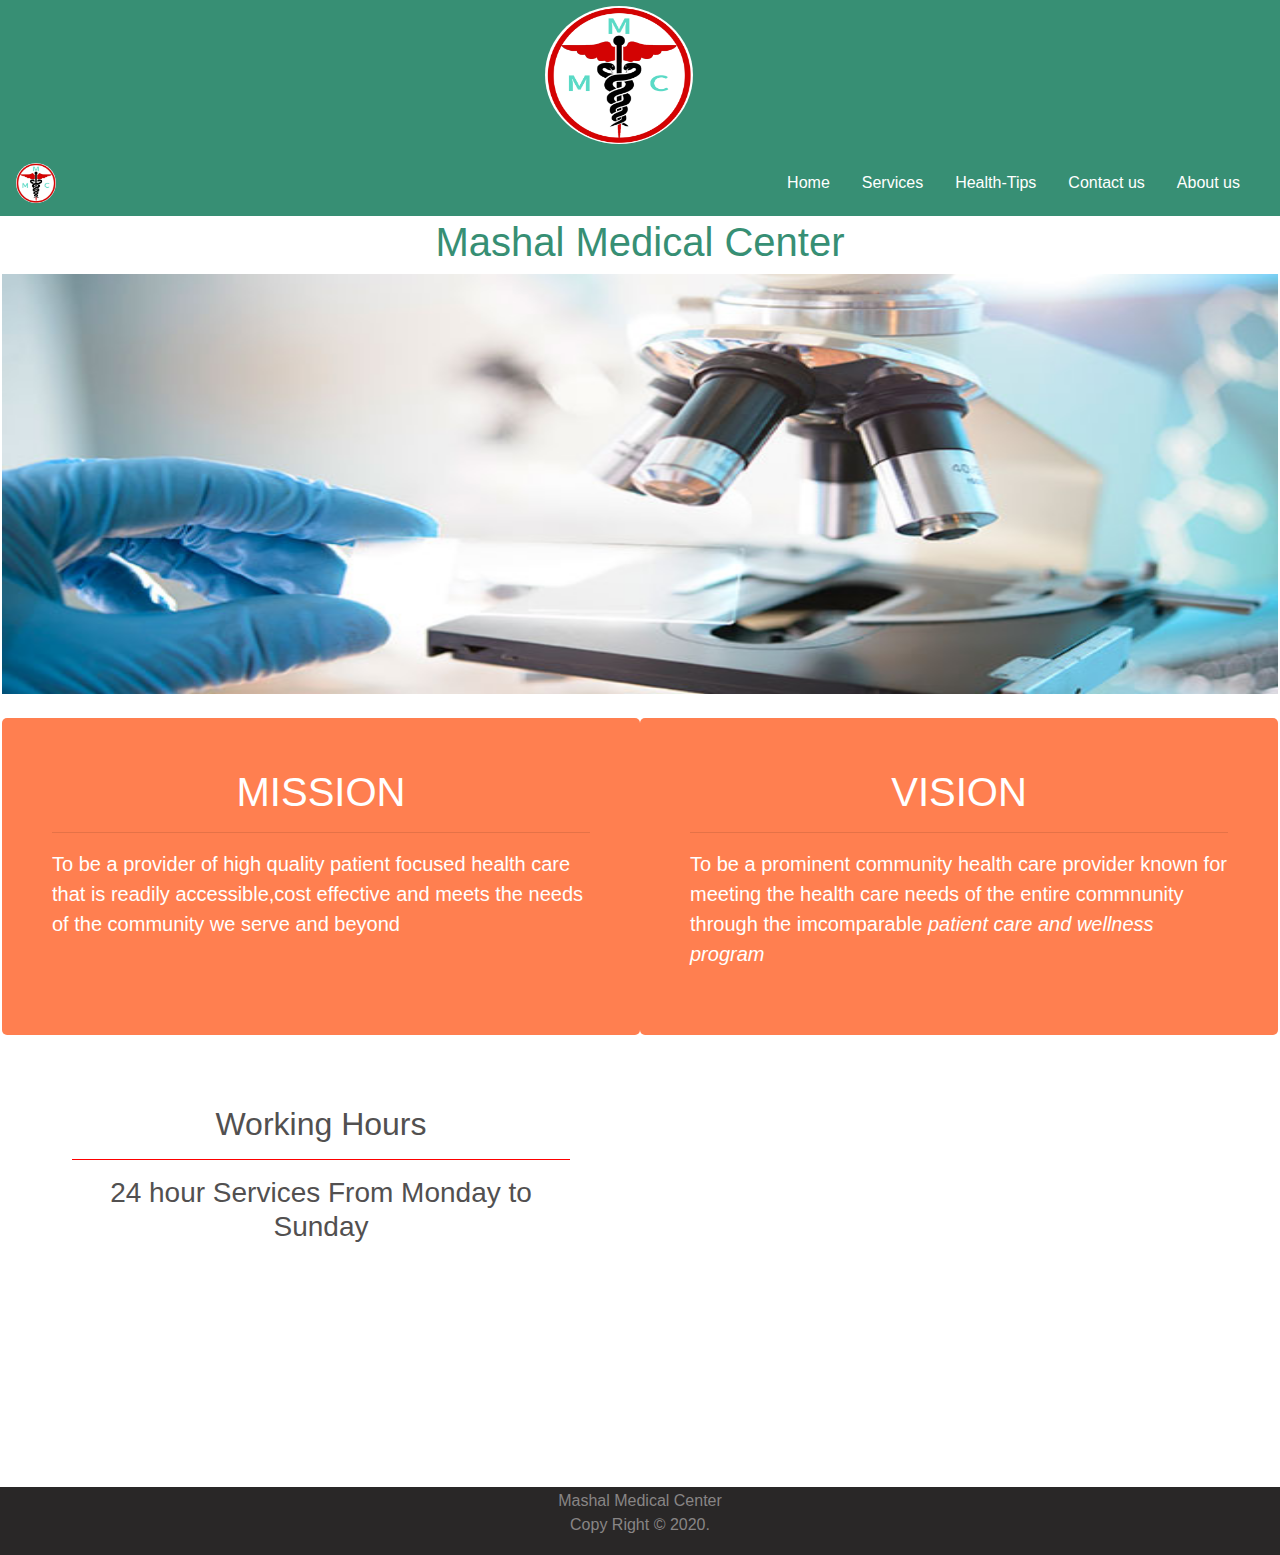
<file: index.html>
<!DOCTYPE html>
	<head>
		  <meta name="viewport" content="width=device-width, initial-scale=1">

		<title> MMC</title>
		<link rel="stylesheet" type="text/css" href="style.css">
 		<link rel="stylesheet" href="bootstrap/css/bootstrap.min.css">
 	<style type="text/css">



	</style>
	</head>
	<body>
		<div class="main-container">
			<div class="myheader">
							<div class="centerit" >
						
							 <img id="logoimg"  !class="img-fluid" src="images/mmc logo.png" > 	<br>
					 	</div>

					


				
			</div>
			
		</div>

		
		<div id="menubar">
			<nav class="navbar navbar-expand-md">
				<a class="navbar-brand" href="#"> 
				<img class="smallnavimg" src="images/mmc logo.png"  ></a>
				<div class="search-container">    
				<div class="col-xs-2">

<!--		search box will be added later		<div class="form-group row">						
						<input class="form-control" id="ex1" type="text" name="search" placeholder="search...">
						<button type="submit" class="search-icon"><img src="images/search.png"></button>
						
						
					</div> -->

				</div>
				</div	>
					
				<button class="navbar-toggler navbar-dark" type="button" data-toggle="collapse" data-target="#main-navigation">
				<span class="navbar-toggler-icon"> </span>

			</button>
				<div class="collapse navbar-collapse" id="main-navigation">
					<ul class="navbar-nav">
						<li class="nav-item">
							<a class="nav-link" href="index.html"> Home </a>
						</li>
						<li class="nav-item">
							<a class="nav-link" href="services.html"> Services </a>
						</li>
						<li class="nav-item">
							<a class="nav-link" href="health-tips.html"> Health-Tips </a>
						</li>
						<li class="nav-item">
							<a class="nav-link" href="contact-us.html"> Contact us </a>
						</li>
						<li class="nav-item">
							<a class="nav-link" href="about-us.html"> About us </a>
						</li>
				</div>
			</nav>
		</div>

		<div class="mycontainer">
			<h1 class="h1"> Mashal Medical Center</h1>
			<div id="slider">
				<figure>
					<img src="images/lab.jpg">
					<img src="images/nurse.jpg">
					<img src="images/pic3.jpg">
					<img src="images/lab2.jpg">
					<img src="images/lab.jpg">
				</figure>
			</div>
              <br>
			<div   class="container-fluid" >
				<div class="row"> 
				<div id="mission" class="col-sm-6"><h1><center>MISSION</center><hr ></h1> To be a provider of high quality patient focused health care that is readily accessible,cost effective and meets the needs of the community we serve and beyond</div>
				<div id="vision" class="col-sm-6"><center><h1>VISION</h1></center><hr><p>To be a prominent community health care provider known for meeting the health care needs of the entire commnunity through the imcomparable <em>patient care and wellness program </em> </p></div>
				</div >
				<div class="row"> 
				<div id="workinghours-item" class="col-sm-6"><h2><center>Working Hours</center><hr style="border-color:red"> </h2><h3><center>24 hour Services From Monday to Sunday</center></h3></div>
				
								<div class="col-sm-6 map-responsive" >
										<iframe 
											src="https://www.google.com/maps/embed?pb=!1m18!1m12!1m3!1d1113.7874563681037!2d-0.8717938902909813!3d9.47153199590801!2m3!1f0!2f0!3f0!3m2!1i1024!2i768!4f13.1!3m3!1m2!1s0xfd43f185a49ea17%3A0xff06b7307d102504!2sMarshal%20Medical%20Centre%20Limited!5e0!3m2!1sen!2sgh!4v1594164191449!5m2!1sen!2sgh"
											style="padding:20px;" height="300" width="100%" frameborder="0" style="border:0;" allowfullscreen=""
											aria-hidden="false" tabindex="0"></iframe>
								</div>

				
			</div>
<!-- style="padding:20px;" width="670" height="300" -->
			</div>
			
		</div>
			
		<div id="footer">
			<center><p id="copyright">Mashal Medical Center<br>Copy Right &copy  2020.</p></center>
		</div>
		<script src="bootstrap/jquery-3.5.1.slim.min.js">
		</script>
		<script src="bootstrap/js/bootstrap.min.js"></script>

	</body>
</html>
</file>
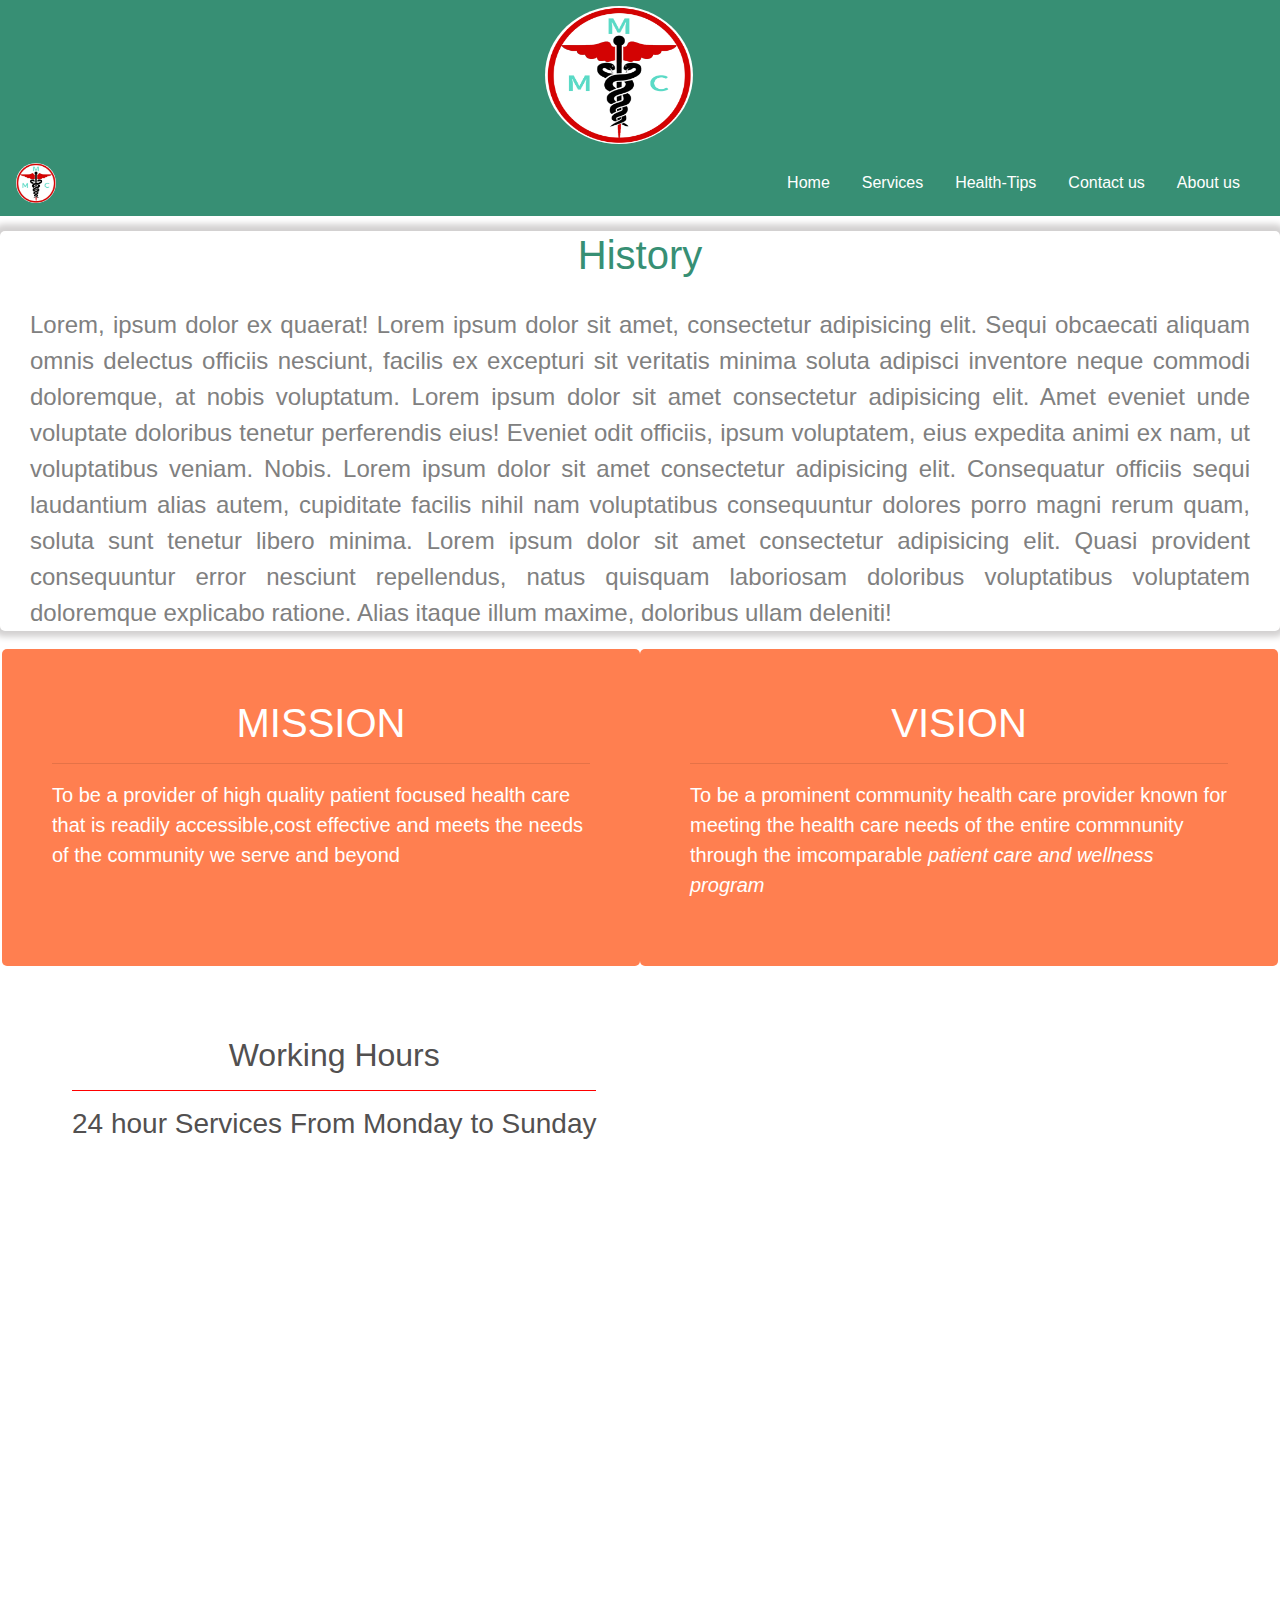
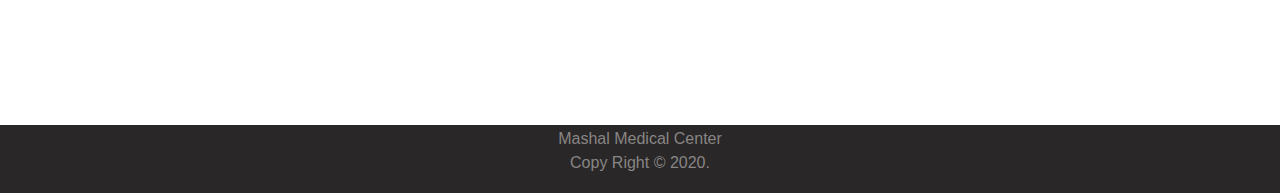
<file: about-us.html>
<!DOCTYPE html>
	<head>
		  <meta name="viewport" content="width=device-width, initial-scale=1">

		<title> MMC</title>
		<link rel="stylesheet" type="text/css" href="style.css">
 		<link rel="stylesheet" href="bootstrap/css/bootstrap.min.css">
 	<style type="text/css">



	</style>
	</head>
	<body>
		<div class="main-container">
		<div class="myheader">
			<div class="centerit" >
						
							 <img id="logoimg"  src="images/mmc logo.png" > 	<br>
 					</div>
							<!-- the search box will be added later  <div class="form-group row">
						<input class="form-control" id="ex1" type="text" name="search" placeholder="search...">
						<a href="#">
							<button class="search-icon"><img src="images/search.png"></button>
						</a>
					</div> -->		
					
			
		</div>

		
		<div id="menubar">
			<nav class="navbar navbar-expand-md">
				<a class="navbar-brand" href="#"> 
				<img class="smallnavimg" src="images/mmc logo.png"  ></a>
				<button class="navbar-toggler navbar-dark" type="button" data-toggle="collapse" data-target="#main-navigation">
				<span class="navbar-toggler-icon"> </span>
			</button>
				<div class="collapse navbar-collapse" id="main-navigation">
					<ul class="navbar-nav">
						<li class="nav-item">
							<a class="nav-link" href="index.html"> Home </a>
						</li>
						<li class="nav-item">
							<a class="nav-link" href="services.html"> Services </a>
						</li>
						<li class="nav-item">
							<a class="nav-link" href="health-tips.html"> Health-Tips </a>
						</li>
						<li class="nav-item">
							<a class="nav-link" href="contact-us.html"> Contact us </a>
						</li>
						<li class="nav-item">
							<a class="nav-link" href="about-us.html"> About us </a>
						</li>
				</div>
			</nav>
		</div>
		<div class="history">
			<h1 class="h1"> History </h1>
			<p class="his-para"> Lorem, ipsum dolor ex quaerat! Lorem ipsum dolor sit amet, consectetur adipisicing elit. Sequi obcaecati aliquam omnis delectus officiis nesciunt, facilis ex excepturi sit veritatis minima soluta adipisci inventore neque commodi doloremque, at nobis voluptatum. Lorem ipsum dolor sit amet consectetur adipisicing elit. Amet eveniet unde voluptate doloribus tenetur perferendis eius! Eveniet odit officiis, ipsum voluptatem, eius expedita animi ex nam, ut voluptatibus veniam. Nobis. Lorem ipsum dolor sit amet consectetur adipisicing elit. Consequatur officiis sequi laudantium alias autem, cupiditate facilis nihil nam voluptatibus consequuntur dolores porro magni rerum quam, soluta sunt tenetur libero minima. Lorem ipsum dolor sit amet consectetur adipisicing elit. Quasi provident consequuntur error nesciunt repellendus, natus quisquam laboriosam doloribus voluptatibus voluptatem doloremque explicabo ratione. Alias itaque illum maxime, doloribus ullam deleniti!</p>
		</div>
		<div class="mycontainer">
			<div  class="container-fluid" >
				<div class="row"> 
				<div id="mission" class="col-sm-6"><h1><center>MISSION</center><hr ></h1> To be a provider of high quality patient focused health care that is readily accessible,cost effective and meets the needs of the community we serve and beyond</div>
				<div id="vision" class="col-sm-6"><center><h1>VISION</h1></center><hr><p>To be a prominent community health care provider known for meeting the health care needs of the entire commnunity through the imcomparable <em>patient care and wellness program </em> </p></div>
				</div >
				<div class="row"> 
				<div id="workinghours-item" class="col-ms-6"><h2><center>Working Hours</center><hr style="border-color:red"> </h2><h3><center>24 hour Services From Monday to Sunday</center></h3></div>
				<div class="map-responsive">
					<iframe class="map-box-shadow"
						src="https://www.google.com/maps/embed?pb=!1m18!1m12!1m3!1d1113.7874563681037!2d-0.8717938902909813!3d9.47153199590801!2m3!1f0!2f0!3f0!3m2!1i1024!2i768!4f13.1!3m3!1m2!1s0xfd43f185a49ea17%3A0xff06b7307d102504!2sMarshal%20Medical%20Centre%20Limited!5e0!3m2!1sen!2sgh!4v1594164191449!5m2!1sen!2sgh"
						style="padding:20px;" width="670" height="300" frameborder="0" style="border:0;" allowfullscreen="" aria-hidden="false"
						tabindex="0"></iframe>
				</div>
			</div>

			</div>
			
		</div>

		<div id="footer">
			<center><p id="copyright">Mashal Medical Center<br>Copy Right &copy  2020.</p></center>
		</div>
		<script src="bootstrap/jquery-3.5.1.slim.min.js">
		</script>
		<script src="bootstrap/js/bootstrap.min.js"></script>

	</body>
</html>
</file>
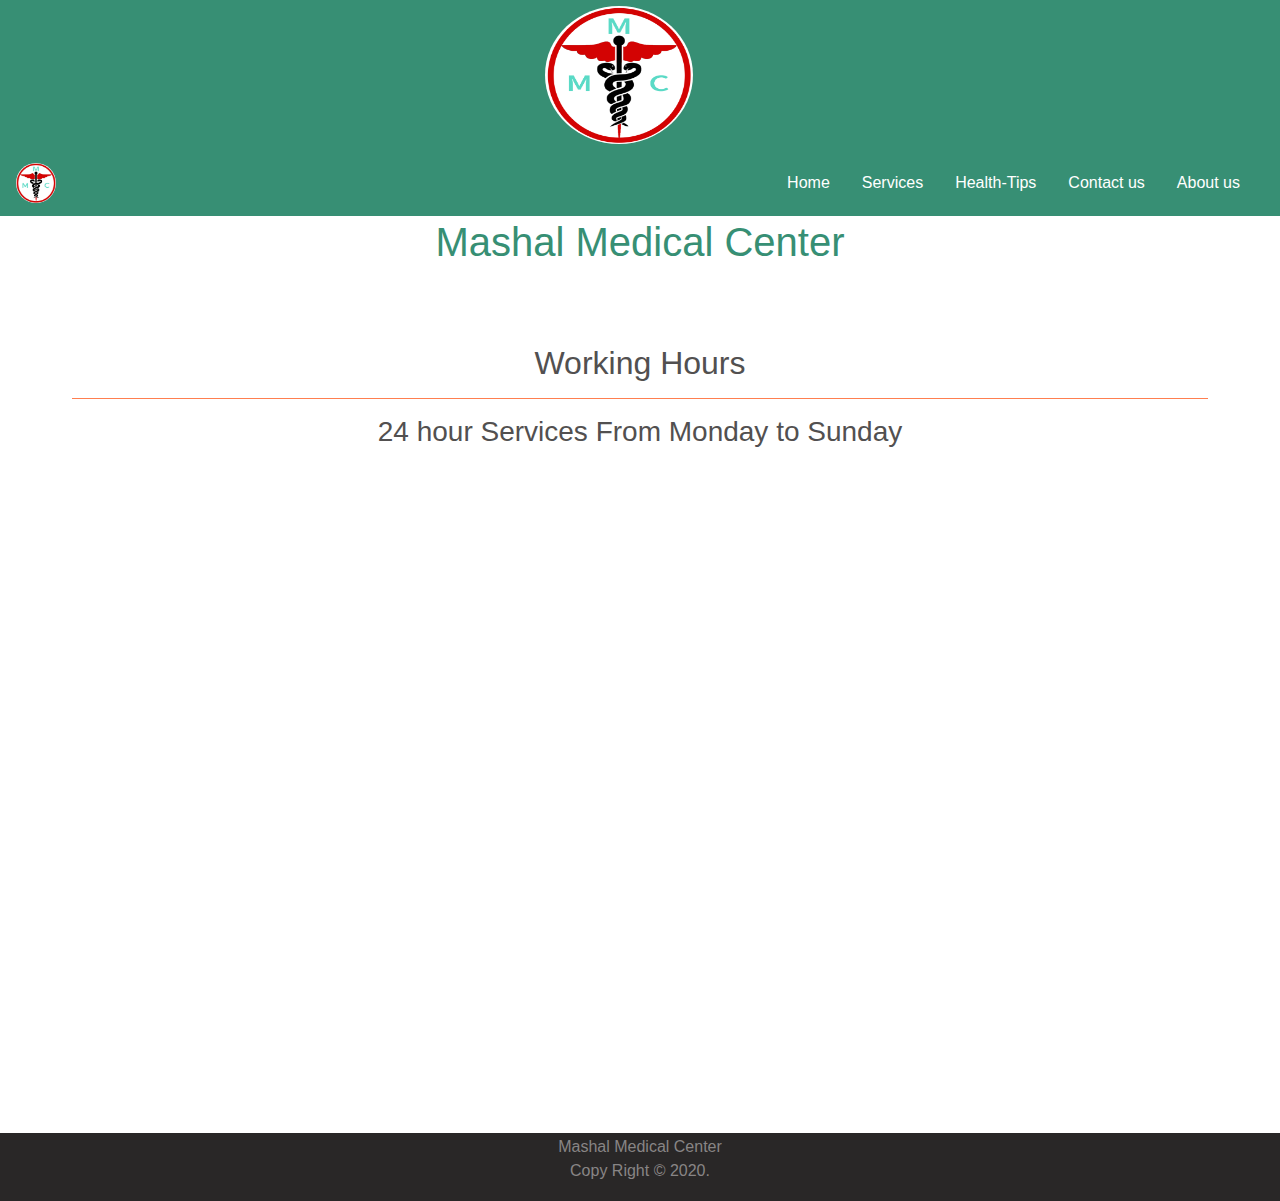
<file: contact-us.html>
<!DOCTYPE html>
	<head>
		  <meta name="viewport" content="width=device-width, initial-scale=1">

		<title> MMC</title>
		<link rel="stylesheet" type="text/css" href="style.css">
 		<link rel="stylesheet" href="bootstrap/css/bootstrap.min.css">
 	<style type="text/css">



	</style>
	</head>
	<body>
		<div class="main-container">
		<div class="myheader">
			<div class="centerit" >
						
				 <img id="logoimg"   src="images/mmc logo.png" > 	<br>
 			</div>
						<!-- the search box will be added later  <div class="form-group row">
							<input class="form-control" id="ex1" type="text" name="search" placeholder="search...">
							<a href="#">
							<button class="search-icon"><img src="images/search.png"></button>
							</a>
							</div> -->
		</div>
					
			
		</div>

		
		<div id="menubar">
			<nav class="navbar navbar-expand-md">
				<a class="navbar-brand" href="#"> 
				<img class="smallnavimg" src="images/mmc logo.png"  ></a>
				<button class="navbar-toggler navbar-dark" type="button" data-toggle="collapse" data-target="#main-navigation">
				<span class="navbar-toggler-icon"> </span>
			</button>
				<div class="collapse navbar-collapse" id="main-navigation">
					<ul class="navbar-nav">
						<li class="nav-item">
							<a class="nav-link" href="index.html"> Home </a>
						</li>
						<li class="nav-item">
							<a class="nav-link" href="services.html"> Services </a>
						</li>
						<li class="nav-item">
							<a class="nav-link" href="health-tips.html"> Health-Tips </a>
						</li>
						<li class="nav-item">
							<a class="nav-link" href="contact-us.html"> Contact us </a>
						</li>
						<li class="nav-item">
							<a class="nav-link" href="about-us.html"> About us </a>
						</li>
				</div>
			</nav>
		</div>
		<div class="mycontainer">
			
<h1 class="h1"> Mashal Medical Center</h1>
			<!--<div class="call"><img src="images/call.png" alt="">0242256325</div>
			<div class="mail"> <img src="images/mail.png" alt=""></div>
			<div><img src="location" alt=""> <img src="images/location" alt=""> location</div> -->
				<div id="workinghours-item" class="col-ms-6"><h2><center>Working Hours</center><hr style="border-color:coral"> </h2><h3><center>24 hour Services From Monday to Sunday</center></h3></div>
				<div class="map-responsive">
					<iframe class="map-box-shadow"
						src="https://www.google.com/maps/embed?pb=!1m18!1m12!1m3!1d1113.7874563681037!2d-0.8717938902909813!3d9.47153199590801!2m3!1f0!2f0!3f0!3m2!1i1024!2i768!4f13.1!3m3!1m2!1s0xfd43f185a49ea17%3A0xff06b7307d102504!2sMarshal%20Medical%20Centre%20Limited!5e0!3m2!1sen!2sgh!4v1594164191449!5m2!1sen!2sgh"
						style="padding:20px;" width="100%" height="400" frameborder="0" style="border:0;" allowfullscreen="" aria-hidden="false"
						tabindex="0"></iframe>
				</div>
			</div>

			</div>
			
		</div>

		<div id="footer">
			<center><p id="copyright">Mashal Medical Center<br>Copy Right &copy  2020.</p></center>
		</div>
		<script src="bootstrap/jquery-3.5.1.slim.min.js">
		</script>
		<script src="bootstrap/js/bootstrap.min.js"></script>

	</body>
</html>
</file>
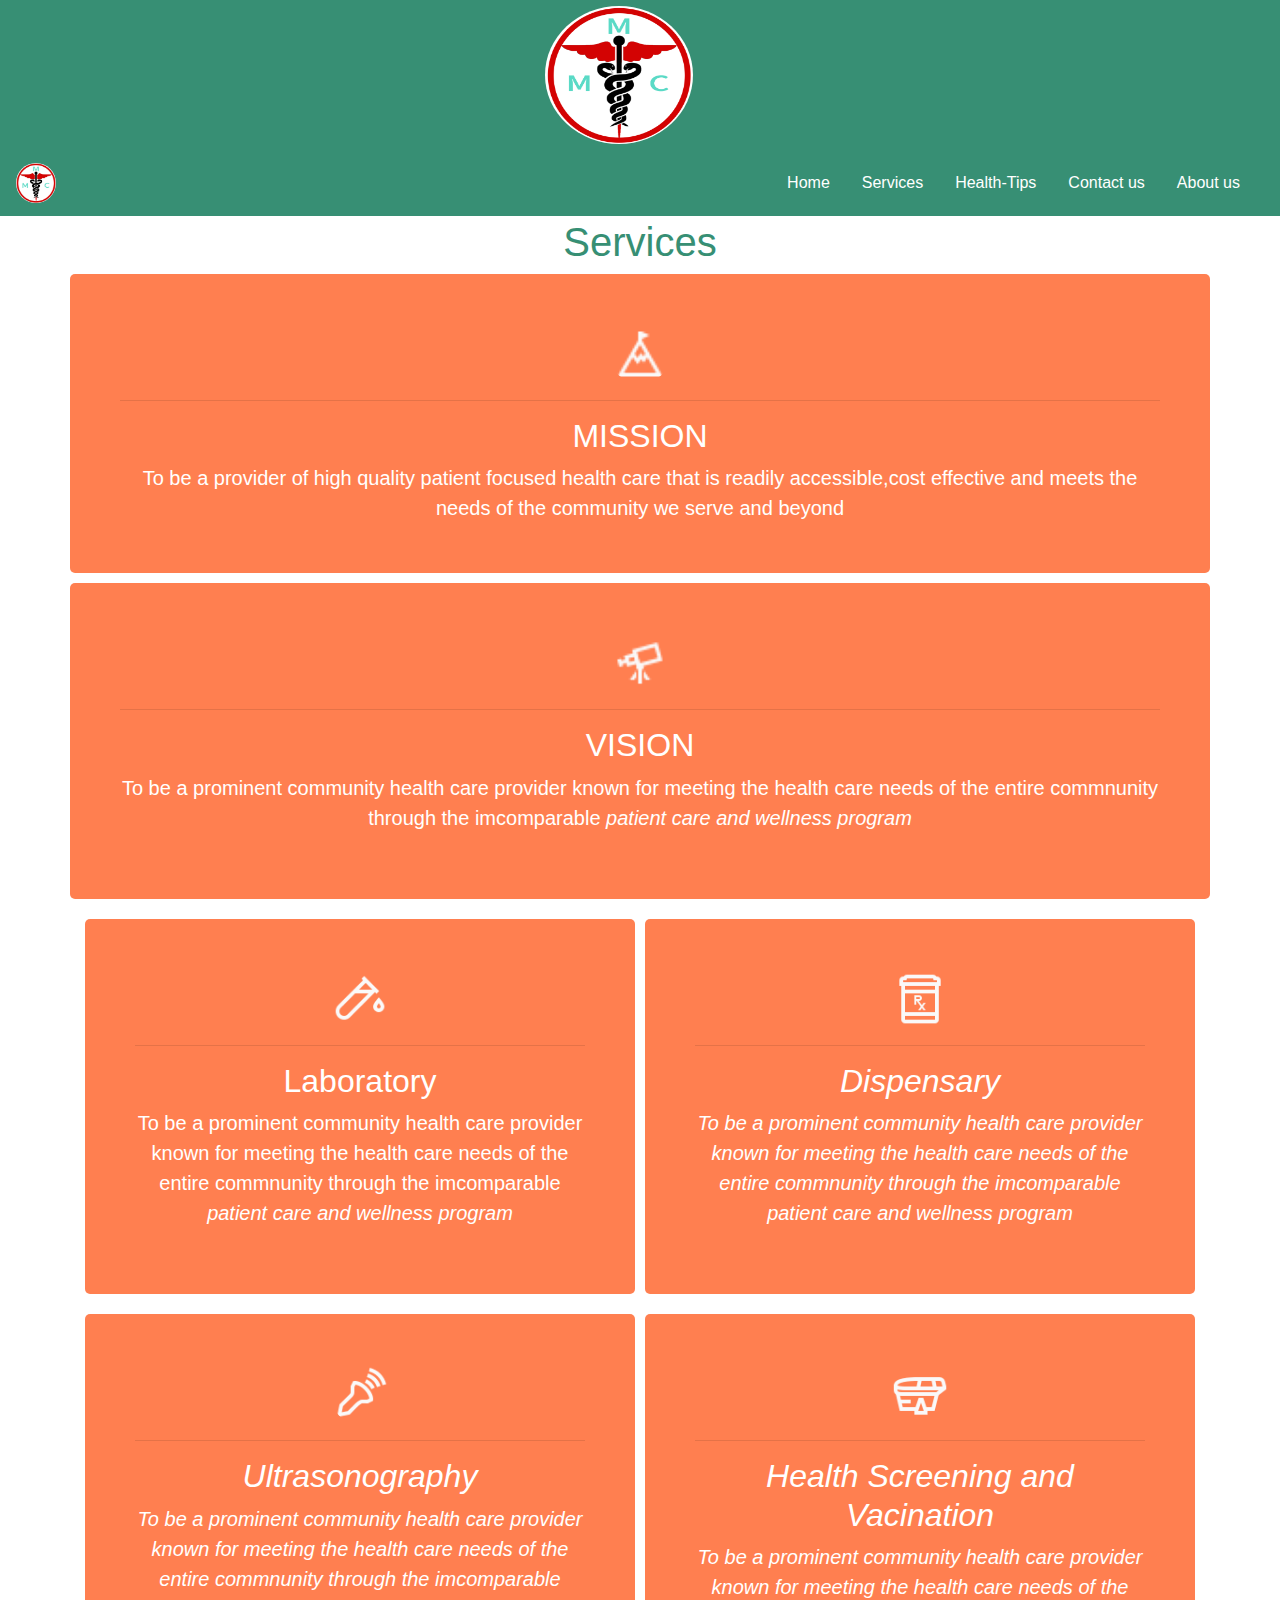
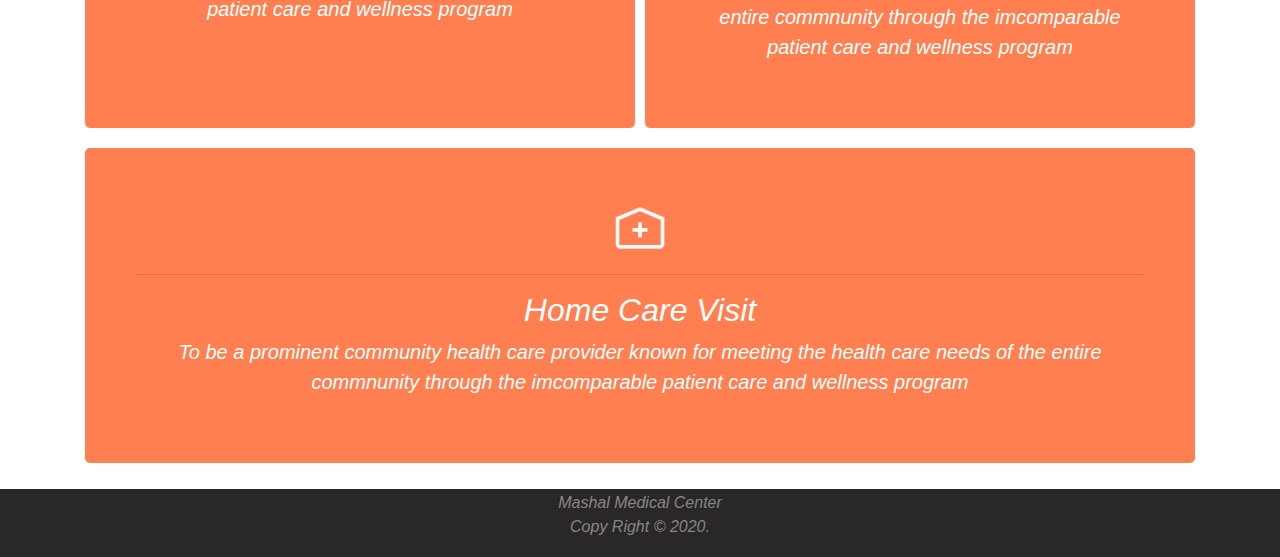
<file: services.html>
<!DOCTYPE html>
	<head>
		  <meta name="viewport" content="width=device-width, initial-scale=1">

		<title> MMC</title>
		<link rel="stylesheet" type="text/css" href="style.css">
 		<link rel="stylesheet" href="bootstrap/css/bootstrap.min.css">
 	<style type="text/css">


		#menuebar{
			position: fixed;
		}
	</style>
	</head>
	<body>
		<div class="main-container">
		<div class="myheader">
			<div class="centerit" >
						
							 <img id="logoimg"  !class="img-fluid" src="images/mmc logo.png" > 	<br>
					 </div>
					 
					<!-- the search box will be added later  <div class="form-group row">
						<input class="form-control" id="ex1" type="text" name="search" placeholder="search...">
						<a href="#">
							<button class="search-icon"><img src="images/search.png"></button>
						</a>
					</div> -->
					
			
		</div>

		
		<div id="menubar">
			<nav class="navbar navbar-expand-md">
				<a class="navbar-brand" href="#"> 
				<img class="smallnavimg" src="images/mmc logo.png"  ></a>
				<button class="navbar-toggler navbar-dark" type="button" data-toggle="collapse" data-target="#main-navigation">
				<span class="navbar-toggler-icon"> </span>
			</button>
				<div class="collapse navbar-collapse" id="main-navigation">
					<ul class="navbar-nav">
						<li class="nav-item">
							<a class="nav-link" href="index.html">  Home </a>
						</li>
						<li class="nav-item">
							<a class="nav-link" href="services.html"> Services </a>
						</li>
						<li class="nav-item">
							<a class="nav-link" href="health-tips.html"> Health-Tips </a>
						</li>
						<li class="nav-item">
							<a class="nav-link" href="contact-us.html"> Contact us </a>
						</li>
						<li class="nav-item">
							<a class="nav-link" href="about-us.html"> About us </a>
						</li>
				</div>
			</nav>
		</div>
		<div class="mycontainer">
		
			<h1 class="h1">Services</h1>

			<div  class="container" >
				<div  class=" services-container row"> 				
					<div  class=" services-item"><h1><center> <img id="logoimg-s"   src="images/mission.png" > <hr> <h2 > MISSION</h2> </center></h1> To be a provider of high quality patient focused health care that is readily accessible,cost effective and meets the needs of the community we serve and beyond</div>
					<div  class=" services-item"><center><h1><img id="logoimg-s"   src="images/vision.png" > <hr> <h2> VISION</h2> </h1></center><p>To be a prominent community health care provider known for meeting the health care needs of the entire commnunity through the imcomparable <em>patient care and wellness program </em> </p></div>
				</div >
				<div class="services-container ">
					<div class="services-item" > <img id="logoimg-s"   src="images/lab icon.png" > <br> <hr> <h2>Laboratory</h2> <p> To be a prominent community health care provider known for meeting the health care needs of the entire commnunity through the imcomparable <em>patient care and wellness program</p> </div>
					
					<div class="services-item " > <img id="logoimg-s"   src="images/pill_bottle.png" ><br> <hr><h2>Dispensary</h2> <p> To be a prominent community health care provider known for meeting the health care needs of the entire commnunity through the imcomparable <em>patient care and wellness program </p> </div>
				</div>
				<div class="services-container">
				<div class="services-item" > <img id="logoimg-s"   src="images/ultrasound.png" > <br><hr><h2> Ultrasonography</h2> <p> To be a prominent community health care provider known for meeting the health care needs of the entire commnunity through the imcomparable <em>patient care and wellness program </p></div>
				
				<div class="services-item" > <img id="logoimg-s"   src="images/spectrophotometer.png" ><br><hr><h2> Health Screening and Vacination</h2><p> To be a prominent community health care provider known for meeting the health care needs of the entire commnunity through the imcomparable <em>patient care and wellness program </p></div>
				</div>
			
				<div class="row"></div>
				<div  class=" services-item"><center><h1><img id="logoimg-s"   src="images/clinic.png" > <hr> <h2> Home Care Visit</h2> </h1></center><p>To be a prominent community health care provider known for meeting the health care needs of the entire commnunity through the imcomparable <em>patient care and wellness program </em> </p></div>
			</div>
			<!--  may not be needed here
				<div class="row"> 
				<div id="workinghours-item" class="col-ms-6"><h2><center> Working Hours </center><hr style="border-color:red"> </h2><h3><center>24 hour Services From Monday to Sunday</center></h3></div>
				<div class="map-responsive" >
					<div id="map-container-google-1" class="z-depth-1-half map-container" style="height: 500px">
					<iframe //class="map-box-shadow"
						src="https://www.google.com/maps/embed?pb=!1m18!1m12!1m3!1d1113.7874563681037!2d-0.8717938902909813!3d9.47153199590801!2m3!1f0!2f0!3f0!3m2!1i1024!2i768!4f13.1!3m3!1m2!1s0xfd43f185a49ea17%3A0xff06b7307d102504!2sMarshal%20Medical%20Centre%20Limited!5e0!3m2!1sen!2sgh!4v1594164191449!5m2!1sen!2sgh"
						style="padding:20px;" width="670" height="300" frameborder="0" style="border:0;" allowfullscreen="" aria-hidden="false"
						tabindex="0"></iframe>
						</div>
				</div>
				</div>
				</div>
				</div>
			-->
		</div>
			<br>
		<div id="footer">
			<center><p id="copyright">Mashal Medical Center<br>Copy Right &copy  2020.</p></center>
		</div>
		<script src="bootstrap/jquery-3.5.1.slim.min.js">
		</script>
		<script src="bootstrap/js/bootstrap.min.js"></script>

	</body>
</html>
</file>
<file: style.css>
Body{
    font-family:'Times New Roman', Arial, Helvetica, sans-serif;
    background-color: grey;
    background: url();
}
#ex1{
  
  width:80px;
}
input[type=text]{

  border-radius:20px 0px 0px 20px;
}


/*---------slider---------*/
#slider{
  overflow: hidden;
  height: 420px;
  /* box-shadow:0px 7px 5px 0px  grey; */
  margin-top: 5px;
}

#slider figure {
  position: relative;
  width: 500%;
  margin: 0px;
  left: 0px;
  animation: ease-in 30s slider infinite;
}

#slider figure img {
  float: left;
  height: 450px;
  width: 20%;
} 

#slider figure div {
  float: left;
  height: 450px;
  width: 20%;
  color: grey;
}
.slide-aler1{
  font-size: 15px;
  margin: 0px;
  padding: 50px;
  text-align: center;
  background-image: url(images/pic3.jpg);
  background-size: cover;
  height: 450px;
  width: auto;
}
.slide-aler2{
  font-size: 15px;
  margin: 0px;
  padding: 50px;
  text-align: center;
  background-image: url(images/malaria-mosquito.jpg);
  background-size: cover;
  width: auto;
}
.slide-aler3{
  font-size: 15px;
  margin: 0px;
  padding: 50px;
  text-align: center;
  background-image: url(images/pic3.jpg);
  background-size: cover;
  width: auto;
}
.slide-aler4{
  font-size: 15px;
  margin: 0px;
  padding: 50px;
  text-align: center;
  background-image: url(images/hepatitis\ B.jpg.resize.702.404.jpg);
  background-size: cover;
  width: auto;
}
.slide-aler5{
  font-size: 15px;
  margin: 0px;
  padding: 50px;
  text-align: center;
  background-image: url(images/pic3.jpg);
  background-size: cover;
width: auto;
}
.caption-name{
float: center;
width: auto;
text-align: center;
background-color: coral;
font-size: 40px;
color: rgb(250, 249, 249);
height: 50px;
margin-left: auto;
margin-right: auto;
padding: 0px;
border-radius: 15px 15px 0px 0px ;
text-transform: uppercase;
}
.content{
  background-color: whitesmoke;
  opacity: 30%;
  height: 300px;
  border-radius: 0px 0px 15px 15px;
  width: auto;
  margin-left: auto;
  margin-right: auto;
  color: black;
  padding: 5px;
  font-size: x-large;
}
.history{
  text-transform: initial;
  margin-left: auto;
  margin-right: auto;
  width: auto;
  padding: 0px;
  box-shadow: 2px 2px 2px 2px #eee;
  border-radius: 5px;
  height:auto;
  margin-top: 15px ;
  margin-bottom: 5px;
  box-shadow: -0.1px -0.1px 6px 6px rgb(211, 209, 209);
  }
  .his-head{
    margin-left: auto;
    margin-right: auto;
    color: gray;
    font-size: xx-large;
    text-align: center;
    
  }
  .his-para{
    padding-top: 20px;
    padding-left: 30px;
    padding-right: 30px;
    text-align: justify;
    color: gray;
    font-size: x-large;
    width: auto;
    margin-left: auto;
    margin-right: auto;
  }
@keyframes slider{
  0% {
      left: 0%;
  }
  20% {
      left: 0%;
  }
  25% {
      left: -100%;
  }
  45% {
      left: -100%;
  }
  50% {
      left: -200%;
  }
  70% {
      left: -200%;
  }
  75% {
      left: -300%;
  }
  95% {
      left: -300%;
  }
  100% {
      left: -400%;
  }

}


#vision{
  font-size: 20px;
  background-color: coral;
  font-family:Arial, Helvetica, sans-serif;
  color: white;
  padding:50px;
  height: auto;
  border-radius: 5px;
} 
.services-container{
  display: grid;
  grid-template-columns:repeat(2,3fr);
  gap:10px;
  margin-bottom: 20px;
  
  
}
.services-item{

  font-size: 20px;
  background-color: coral;
  font-family:Arial, Helvetica, sans-serif;
  color: white;
  padding:50px;
  height: auto;
  border-radius: 5px;
  text-align: center;
}


#mission{
  font-size: 20px;
  background-color: coral;
  font-family:Arial, Helvetica, sans-serif;
  color: white;
  padding:50px;
   height: auto;
  border-radius: 5px;
} 
#workinghours-item{
  padding:70px;
  height: 50vh; 
 
}
#map-item{
  height: 50vh;
}
.map-container{
overflow:hidden;
padding-bottom: 56.25%;
position: relative;
height:0;
}
.map-container iframe{
  left:0;
  top:0;
  height: 100%;
  width: 100%;
  position: absolute;
}
.main-container{
  margin-left: auto;
  margin-right: auto;
}

.mycontainer{
    background-color: white;
    color:  rgb(82, 80, 80);
    width:auto;
    height: auto;
    padding: 2px;
    gap: 5px;

   
}

#footer{

    background-color: rgb(41, 39, 39);
    color:  rgb(136, 133, 133);
    /* width:100em; */
    height: auto;
    padding: 2px;    
    margin-left: auto;
    margin-right: auto;
    
}

#logoimg{
    
    width: 150px;
    height: 140px;
    float: left;
    padding: 1px;
    align-items: center;
    margin-top: 3px;
    border-radius: 50%;

}
.centerit{
display: block;
margin-left: auto;
margin-right: auto;
width: 15%;
}
.smallnavimg{
    width: 40px;
    height: 40px;
   
   /* padding: 1px;
    margin-left: 0px;
    margin-top: 3px;*/
    border-radius: 50%;
}
.form-control{
    color: grey;
    padding: 10px;
    float: right;
    border: 1px solid rgb(55, 143, 116);
    height: 20px;
    margin-top: 40px;
    margin-right:50px;
    font-size: 18px;
    border-radius: 10px;
}
.myheader{
     padding: 0.5rem 1rem;
     
    position: relative;
    background: rgb(55, 143, 116);
    color:  rgb(82, 80, 80);
   
    height: 150px;
    padding: 2px;
    float: center;
    margin-left: 0;
    margin-right: 0;
    align-self: center;
}
.text-input{
  outline: none;
  color: grey;
  padding: 4px;
  padding-right: 5px;
  float: right;
  border: 1px solid #eee;
  width: 150px;
  height: 25px;
  margin-top: 50px;
  margin-right: 90px;
  font-size: 15px;
  border-radius: 20px 0 0 20px;
  box-shadow:1px 1px 1px 1px #e5e5e5;
  border-right: 0px; 
}
.text-input:hover{
  padding: 3px;
  background-color: white;
  box-shadow: white;
  border: 2px solid rgb(15, 196, 228);
}

.form-control{
  outline: none;
  color: grey;
  padding: 4px;
  padding-right: 5px;
  float: right;
  border: 1px solid #eee;
  width: 150px;
  height: 35px;
  margin-top: 40px;
  margin-right: 95px;
  font-size: 15px;
  border-radius: 20px 0 0 20px;
  box-shadow:1px 1px 1px 1px #e5e5e5;
  border-right: 0px; 
}
.form-control:hover{
  padding: 3px;
  background-color: white;
  box-shadow: white;
  border: 2px solid rgb(15, 196, 228);
}

#header{
  
  background-color: rgb(55, 143, 116);
  width: 1350px;
  height: 150px;
  padding: 2px;
  float: left;
  margin-left: auto;
  margin-right:auto;
  margin-top: -150px;
  position: fixed;
}


.search-icon {
  color: white;
  padding: 5px;
  height: 35px;
  margin-top: 40px;
  margin-right: -300px;
  background-color: white;
  cursor: pointer;

  font-size: 15px;

  border-radius:0 50% 50% 0;
  
  
  border-left: 0px;
 

}
.search-icon:hover{
  background-color: white;
  padding: 5px;
  box-shadow:1px rgb(15, 196, 228);
  border: 2px solid rgb(15, 196, 228);
}



.navbar {
  position: fixed;
  /*background:#6ab446;*/
  background: rgb(55, 143, 116)
}
.nav-link,
.navbar-brand {
  color: #fff;
  cursor: pointer;
}
.nav-link {
  margin-right: 1em !important;
}
.nav-link:hover {
  color: black;
}
.navbar-collapse {
  justify-content: flex-end;
}
.nav-item:hover {
    background-color:transparent;
    font-weight:bold;
  }
  
  .snl{
    height: 120px;
    width: 120px;
    border-radius: 50%;
    alt: service logo;
  }

  .h1{
    margin-left: auto;
    margin-right: auto;
    text-align: center;
    color:rgb(55, 143, 116) ;
  }
  .h3{
    text-align: justify;
  }
  #logoimg-s{
    height: 60px;
    width: 60px;
    border-radius: 50%;
    border: 2px coral;
   text-align: center;
   margin-left: auto;
   margin-right: auto;
   padding: 0px;
   
  }
</file>
